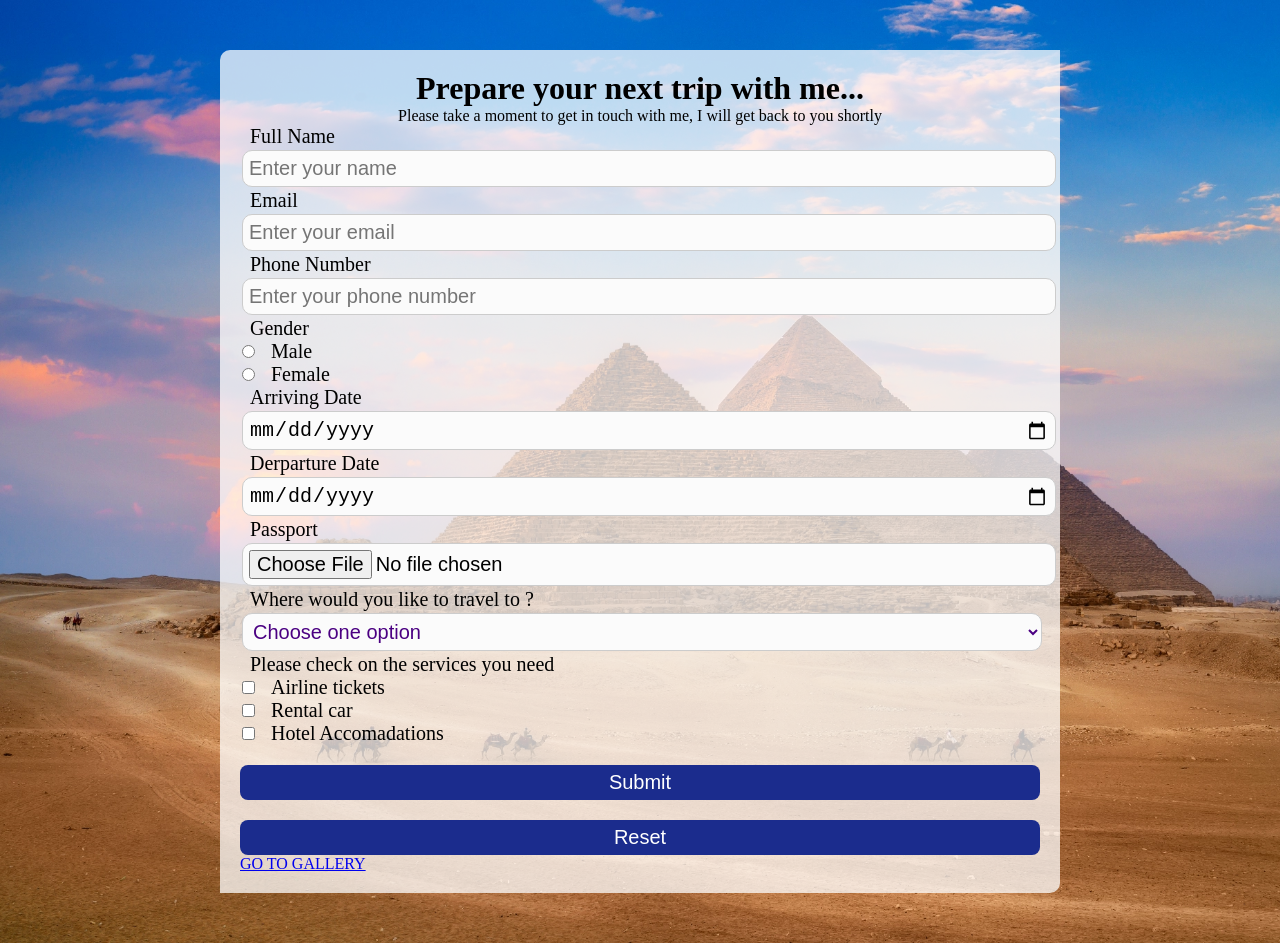
<file: Form.html>
<!DOCTYPE html>
<html lang="en">
<head>
    
    <title>Form</title>
    <link rel="stylesheet" href="Form.css">
</head>
<body>
    <form action="">

        <h1>Prepare your next trip with me...</h1>
        <p>Please take a moment to get in touch with me, I will get back to you shortly</p>
        <div>
            <label for="name">Full Name</label>
            <input type="text" id="name" name="name" required placeholder="Enter your name">
        </div>
        <div>
            <label for="the-email">Email</label>
            <input type="text" id="the-email" name="email" required placeholder="Enter your email">
        </div>
        <div>
            <label for="phone">Phone Number</label>
            <input type="tel" id="the-phone" name="phone" required placeholder="Enter your phone number">
        </div>
        <div>
            <label for="gender">Gender</label>
            <div>
                <input type="radio" name="gender" id="male" value="male">
                <label for="male" class="inline-lable">Male</label>
            </div>
            <div>
                <input type="radio" name="gender" id="female" value="female">
                <label for="female" class="inline-lable">Female</label>
            </div>
        </div>
        <div>
            <label for="date">Arriving Date</label>
            <input type="date" name="date" id="date">
        </div>
        <div>
            <label for="date">Derparture Date</label>
            <input type="date" name="date" id="date">
        </div>
        <div>
            <label for="file">Passport</label>
            <input type="file" name="file" id="file">
        </div>
        <div>
            <label for="cities">Where would you like to travel to ?</label>
            <select name="cities" id="cities">
                <option value="">Choose one option</option>
                <option value="Cairo">Cairo</option>
                <option value="Giza">Giza</option>
                <option value="Ein-ElSokhna">Ein ElSokhna</option>
                <option value="Alexandria">Alexandria</option>

            </select>
        </div>

        <div>
            <label for="">Please check on the services you need</label>
            <div>
                <input type="checkbox" id="Airline-tickets" name="Airline-tickets">
                <label for="Airline-tickets" class="inline-lable">Airline tickets</label>
            </div>
            <div>
                <input type="checkbox" id="Rental-car" name="Rental-car">
                <label for="Rental-car" class="inline-lable">Rental car</label>
            </div>
            <div>
                <input type="checkbox" id="Hotel-Accomadations" name="Hotel-Accomadations">
                <label for="Hotel-Accomadations" class="inline-lable">Hotel Accomadations</label>
            </div>
        </div>
        <input type="submit" value="Submit">
        <input type="reset" value="Reset">
        <a href="gallery.html">GO TO GALLERY </a>
    </form>
    
</body>
</html>
</file>
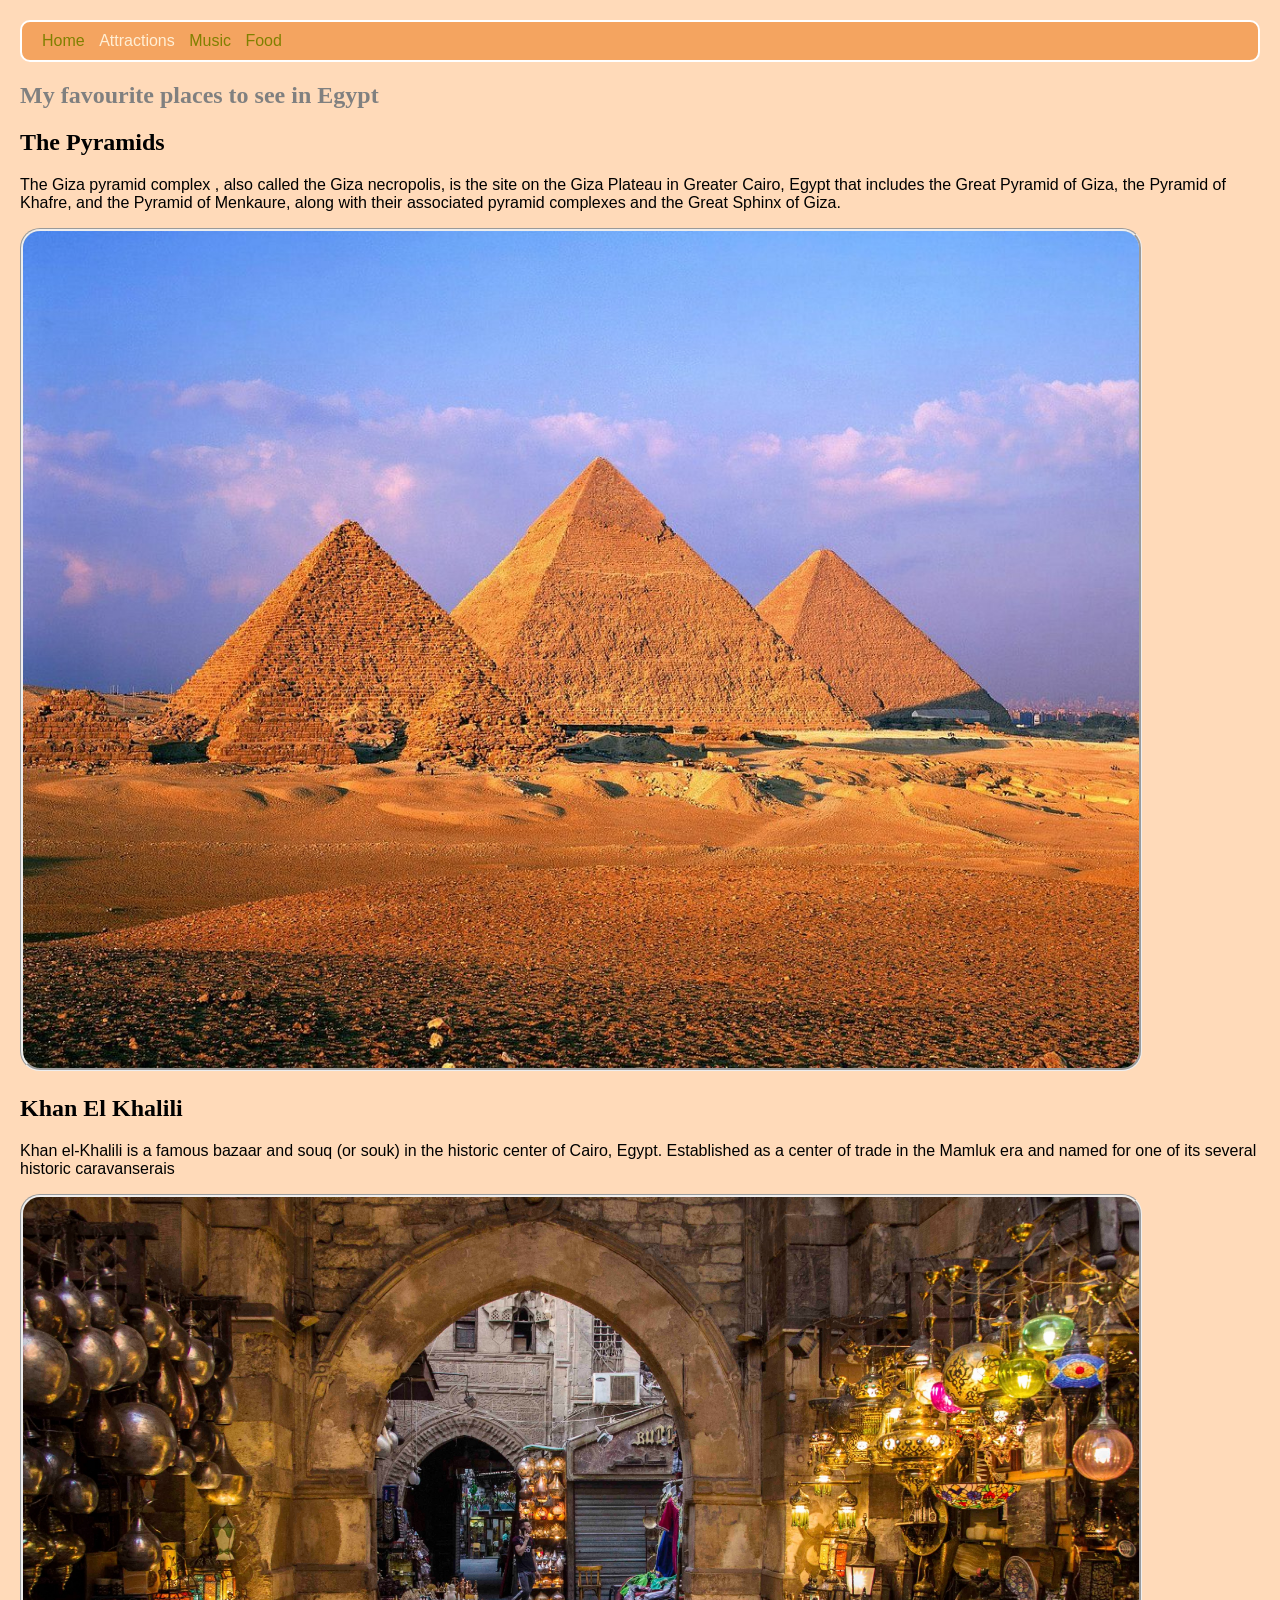
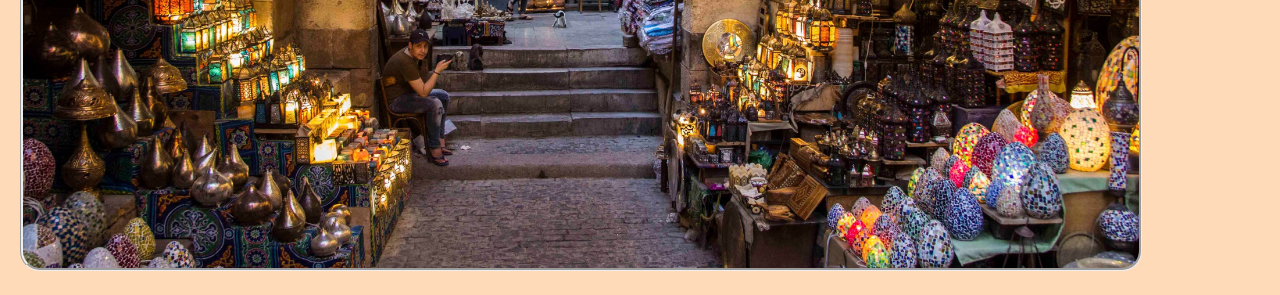
<file: Session 6 SV/Session 6 New Project/attractions.html>
<!DOCTYPE html>
<html>
  <head>
    <title>Attractions</title>
    <link type="text/css" rel="stylesheet" href="style.css" />
    <meta charset="utf-8" />
  </head>
  <body>
    <header>
      <nav>
        <ul>
          <li><a href="index.html">Home</a></li>
          <li>Attractions</li>
          <li><a href="music.html">Music</a></li>
          <li><a href="food.html">Food</a></li>
        </ul>
      </nav>
    </header>
    <main>
        <article>
          <h1>My favourite places to see in Egypt</h1>
  
          <section>
            <h2>The Pyramids</h2>
            <p>
              The Giza pyramid complex , also called
              the Giza necropolis, is the site on the Giza Plateau in Greater
              Cairo, Egypt that includes the Great Pyramid of Giza, the Pyramid of
              Khafre, and the Pyramid of Menkaure, along with their associated
              pyramid complexes and the Great Sphinx of Giza.
            </p>
            <img src="pyramids-of-giza.jpg" />
          </section>
  
          <section>
            <h2>Khan El Khalili</h2>
            <p>
              Khan el-Khalili is a famous bazaar and souq
              (or souk) in the historic center of Cairo, Egypt. Established as a
              center of trade in the Mamluk era and named for one of its several
              historic caravanserais
            </p>
            <img src="khan-alkhalili.jpg" />
          </section>
        </article>
      </main>
  
  </body>
</html>
</file>
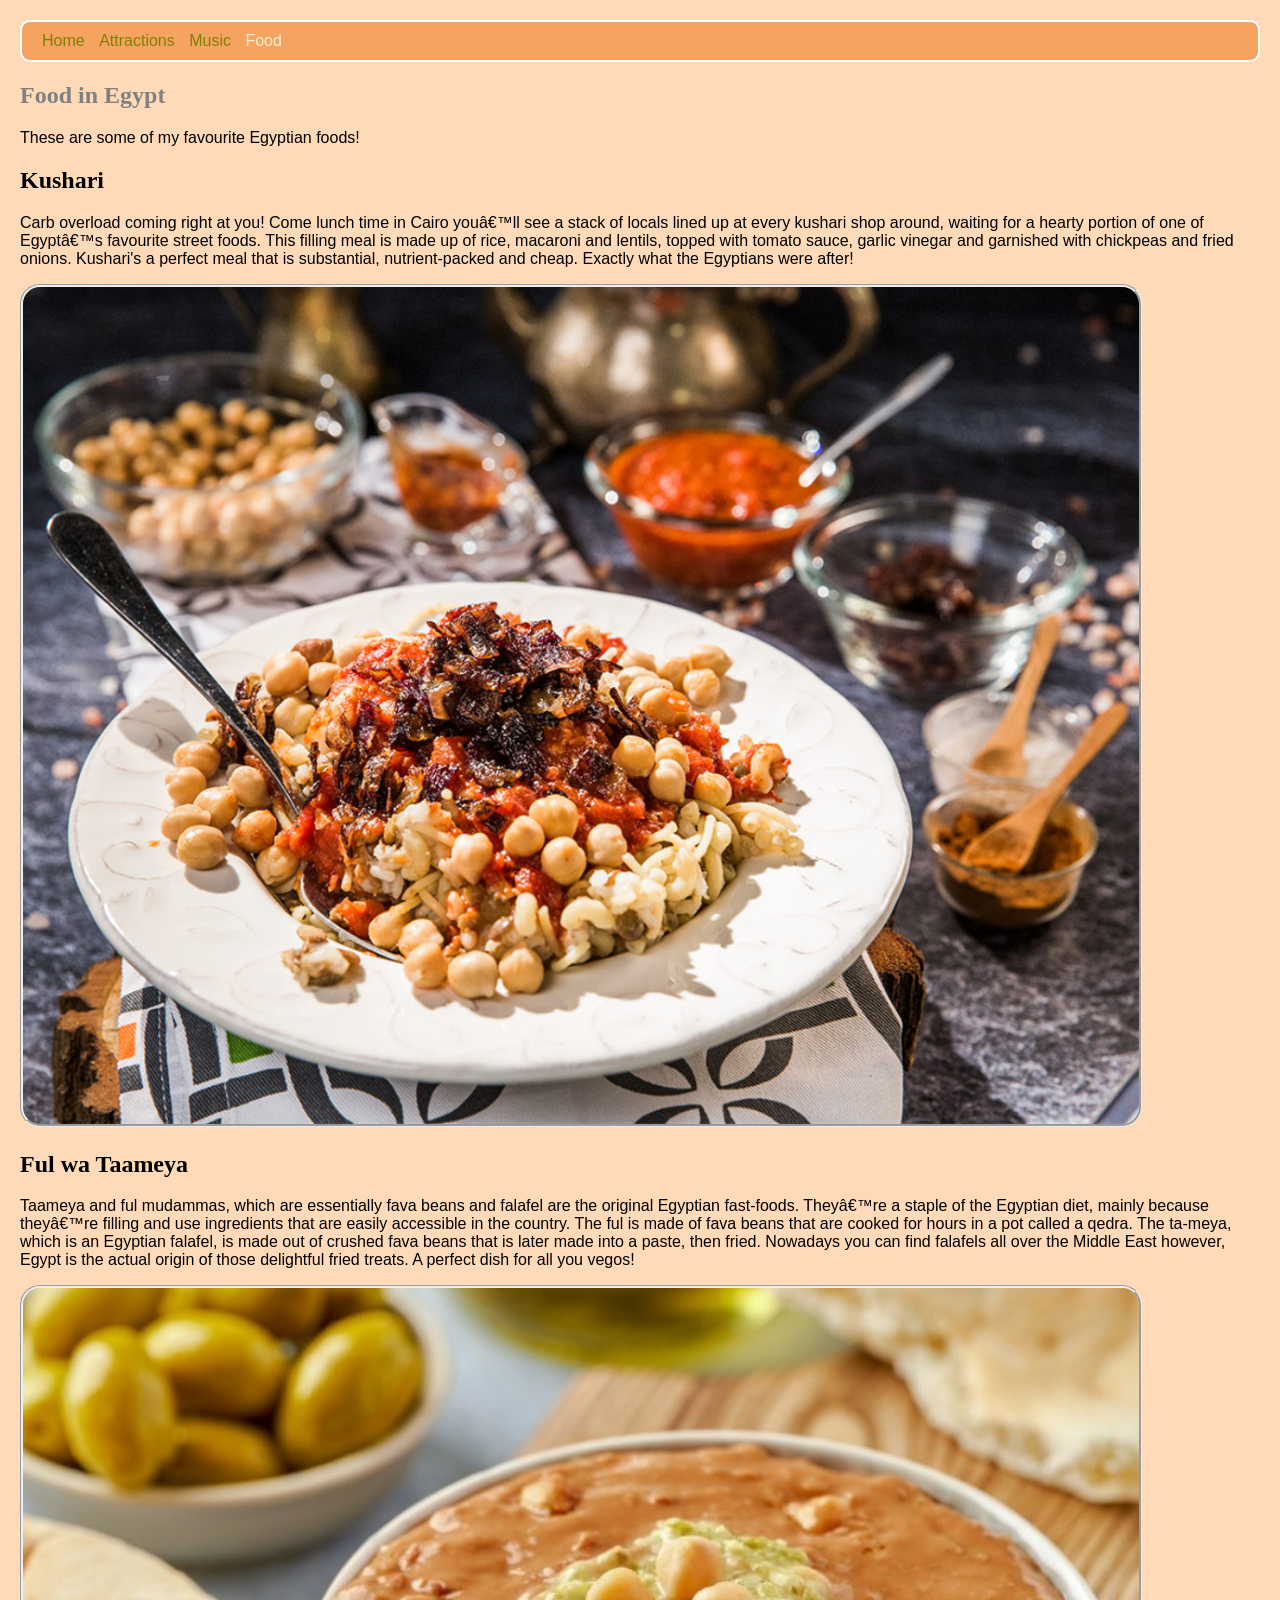
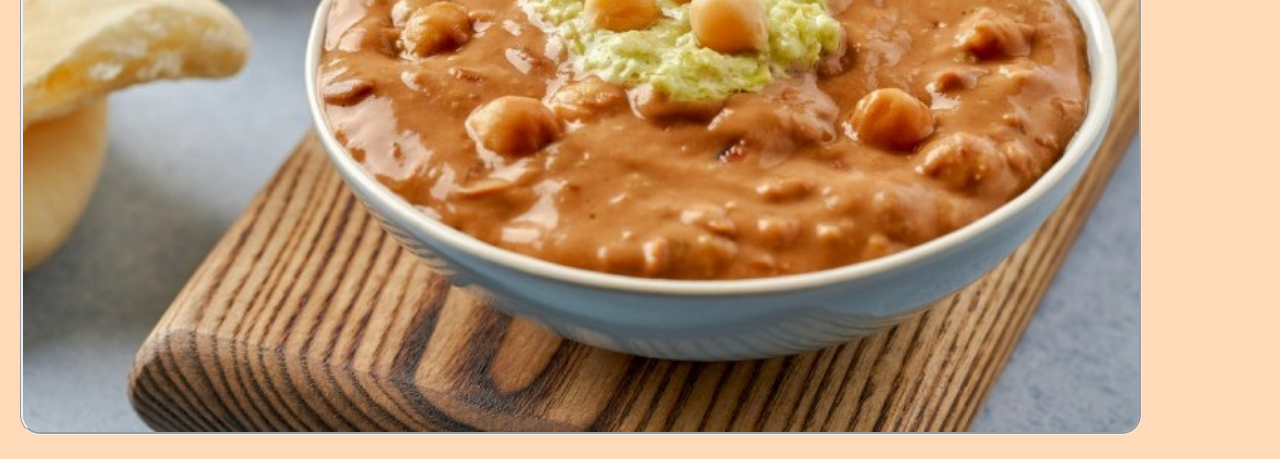
<file: Session 6 SV/Session 6 New Project/food.html>
<!DOCTYPE html>
<html>
  <head>
    <title>Food</title>
    <link type="text/css" rel="stylesheet" href="style.css" />
    <meta charset="utf-8" />
  </head>
  <body>
    <header>
      <nav>
        <ul>
          <li><a href="index.html">Home</a></li>
          <li><a href="attractions.html">Attractions</a></li>
          <li><a href="music.html">Music</a></li>
          <li>Food</li>
        </ul>
      </nav>
    </header>
    <main>
        <article>
          <h1>Food in Egypt</h1>
          <p>These are some of my favourite Egyptian foods!</p>
  
          <section >
            <h2>Kushari</h2>
            <p>
              Carb overload coming right at you! Come lunch time in Cairo youâ€™ll
              see a stack of locals lined up at every kushari shop around, waiting
              for a hearty portion of one of Egyptâ€™s favourite street foods. This
              filling meal is made up of rice, macaroni and lentils, topped with
              tomato sauce, garlic vinegar and garnished with chickpeas and fried
              onions. Kushari's a perfect meal that is substantial, nutrient-packed and
              cheap. Exactly what the Egyptians were after!
            </p>
            <img src="kushari.jpg" />
          </section>
  
          <section >
            <h2>Ful wa Taameya</h2>
            <p>
              Taameya and ful mudammas, which are essentially fava beans and
              falafel are the original Egyptian fast-foods. Theyâ€™re a staple of
              the Egyptian diet, mainly because theyâ€™re filling and use
              ingredients that are easily accessible in the country. The ful is
              made of fava beans that are cooked for hours in a pot called a
              qedra. The ta-meya, which is an Egyptian falafel, is made out of
              crushed fava beans that is later made into a paste, then fried.
              Nowadays you can find falafels all over the Middle East however,
              Egypt is the actual origin of those delightful fried treats. A
              perfect dish for all you vegos!
            </p>
            <img src="egyptian-ful.jpg"/>
          </section>
        </article>
      </main>
  
   
  </body>
</html>
</file>
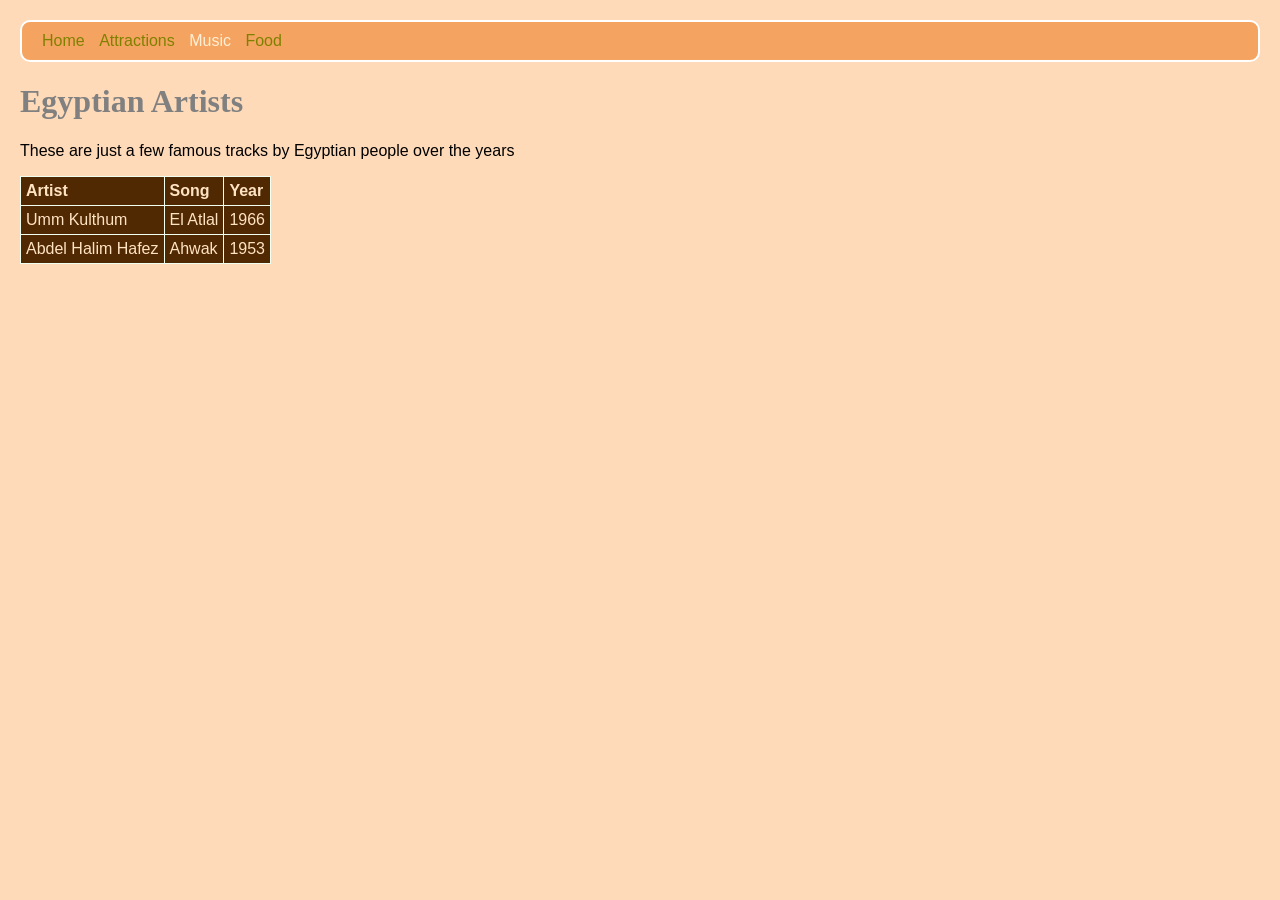
<file: Session 6 SV/Session 6 New Project/music.html>
<!DOCTYPE html>
<html>
  <head>
    <title>Music</title>
    <link type="text/css" rel="stylesheet" href="style.css" />
    <meta charset="utf-8" />
  </head>
  <body>
    <header>
      <nav>
        <ul>
          <li><a href="index.html">Home</a></li>
          <li><a href="attractions.html">Attractions</a></li>
          <li>Music</li>
          <li><a href="food.html">Food</a></li>
        </ul>
      </nav>
    </header>
    <main>
	    <h1>Egyptian Artists</h1>   
	    <p>
	      These are just a few famous tracks by Egyptian people over the years 
	    </p>
	    <table>
	      <tr>
	        <th>Artist</th>
	        <th>Song</th>
	        <th>Year</th>
	      </tr>
	      <tr>
	        <td>Umm Kulthum</td>
	        <td>El Atlal</td>
	        <td>1966</td>
	      </tr>
	      <tr>
	        <td>Abdel Halim Hafez</td>
	        <td>Ahwak</td>
	        <td>1953</td>
	      </tr>

	  </main>

   
  </body>
</html>
</file>
<file: Form.css>
html{
    background-image: url("background.webp");
    background-size: cover;
    background-repeat: none;
}
body{
    background: rgba(255,255,255,0.74);
    width: 90%;
    max-width: 800px;
    margin: 50px auto;
    font-family: 'raleway';
    padding: 20px;
    border-radius: 10px 0;
}

h1,p{
    text-align: center;
    margin: auto;
}
label{
    display: inline;
    margin: 0.5em;
    font-size: 20px;
}
input, select{
    display: block;
    width: 100%;
    font-size: 20px;
    padding: 0.3em;
    background-color: #fbfbfb;
    border: solid 1px #CCC;
    resize: vertical;
    border-radius: 10px;
    margin: 0.1em;
}

input[type=checkbox], input[type=radio]{
    display: inline;
    width: auto;
}
.inline-label{
    display: inline;
    width: auto;
}
option{
    color: rgb(0, 0, 0);
    background-color: rgb(255, 255, 255);
}
select{
    color: indigo;
}
input[type=submit],
input[type=reset] {
    background: rgb(27, 44, 141);
    margin: 1em 0 0;
    color: white;
    border: none;
    border-radius: 8px;


}

input[type=submit]:hover ,
input[type=submit]:focus{
    background-color: green;
    outline: white;
}

input[type=reset]:hover ,
input[type=reset]:focus{
    background-color: red;
    outline: white;
}
</file>
<file: Session 6 SV/Session 6 New Project/style.css>
body{
    background-color: peachpuff;
    font-family: 'Helvetica', sans-serif;
    margin: 20px;
}
h1{
    color: grey;
    font-family: 'Times New Roman', Times, serif;
}

h2{
    font-family: 'Times New Roman', Times, serif;
}
a{
    color: slateblue;
}

nav ul{
    background-color: sandybrown;
    border-color: white;
    border-radius: 10px;
    border-style: solid;
    padding: 10px;
    border-width: 2px;
}

nav ul li{
    list-style-type: none; 
    display: inline;
    margin-left: 10px;
    color: papayawhip;
}

nav ul li a{
    text-decoration: none; 
    color: olive;
}

div{
    position: relative;
    padding-bottom: 40%; 
}

table, th, td{
    border: 1px solid honeydew;
    border-collapse: collapse;
}
tr{
    background-color: rgb(80, 40, 2);
}
th,td{
    vertical-align: top;
    text-align: left;
    padding: 5px;
    color: bisque;
}

iframe{
    position: absolute;
    width: 100%;
    height: 100%;
}

img{
    width: 90%;
    height: 45%;
    border-radius: 20px;
    border-style: groove;
}
</file>
